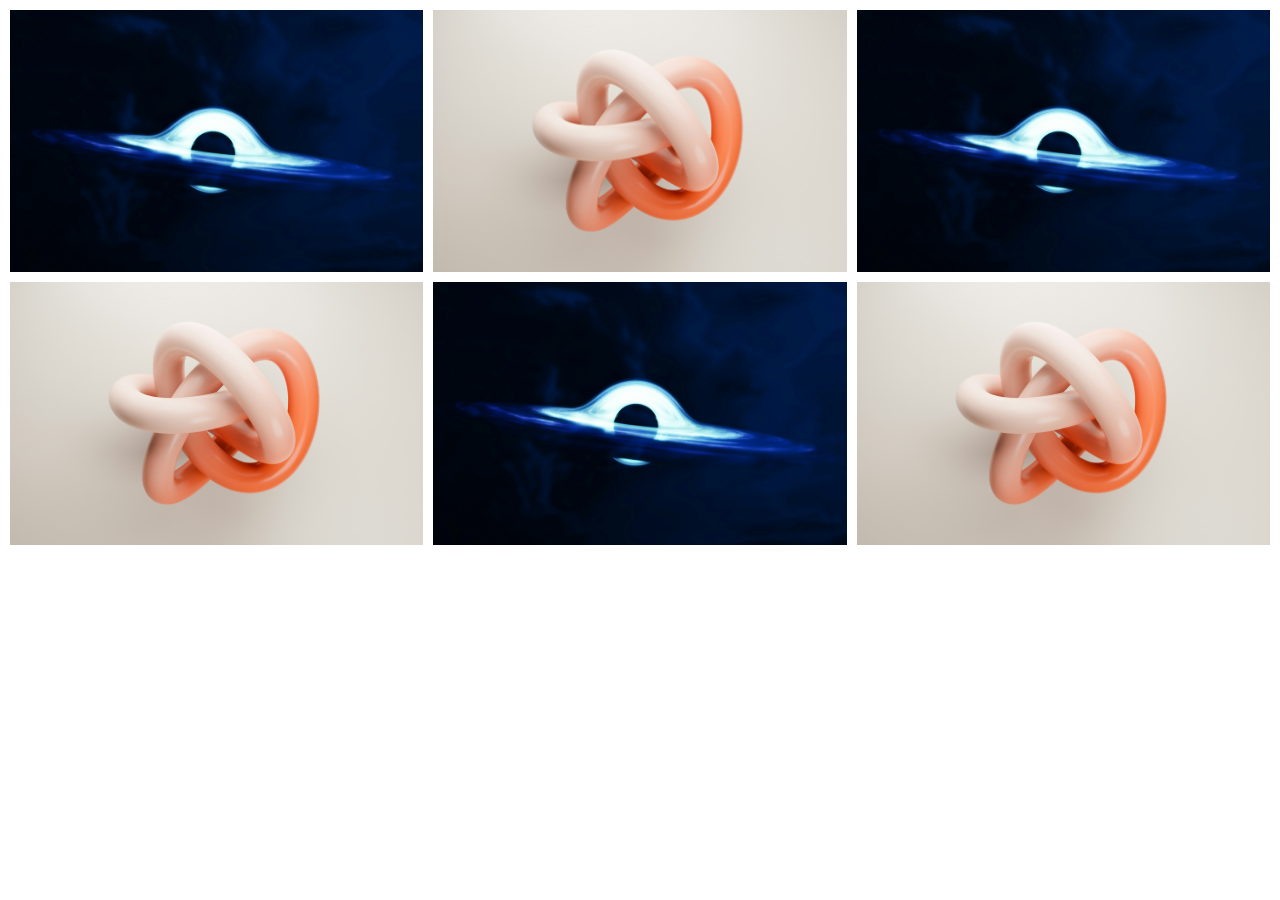
<file: index.html>
<!DOCTYPE html>
<html lang="en">
<head>
  <meta charset="UTF-8">
  <title>Bilder</title>
  <link rel="stylesheet" href="style.css">
</head>
<body>
<main>
  <a href="bild.html?bild=2">
    <img src="bilder/bild2.jpg" alt="Bild">
  </a>
  <a href="bild.html?bild=1">
    <img src="bilder/bild1.jpg" alt="Bild">
  </a>
  <a href="bild.html?bild=2">
    <img src="bilder/bild2.jpg" alt="Bild">
  </a>
  <a href="bild.html?bild=1">
    <img src="bilder/bild1.jpg" alt="Bild">
  </a>
  <a href="bild.html?bild=2">
    <img src="bilder/bild2.jpg" alt="Bild">
  </a>
  <a href="bild.html?bild=1">
    <img src="bilder/bild1.jpg" alt="Bild">
  </a>
</main>
</body>
</html>
</file>
<file: style.css>
html, body {
    height: 100%;
    width: 100%;
    margin: 0;
    overflow: hidden;
}

main {
    margin: 10px;
    display: grid;
    grid-template-columns: 1fr 1fr 1fr;
    gap: 10px;
}

img {
    width: 100%;
    height: 100%;
    object-fit: cover;
}
</file>
